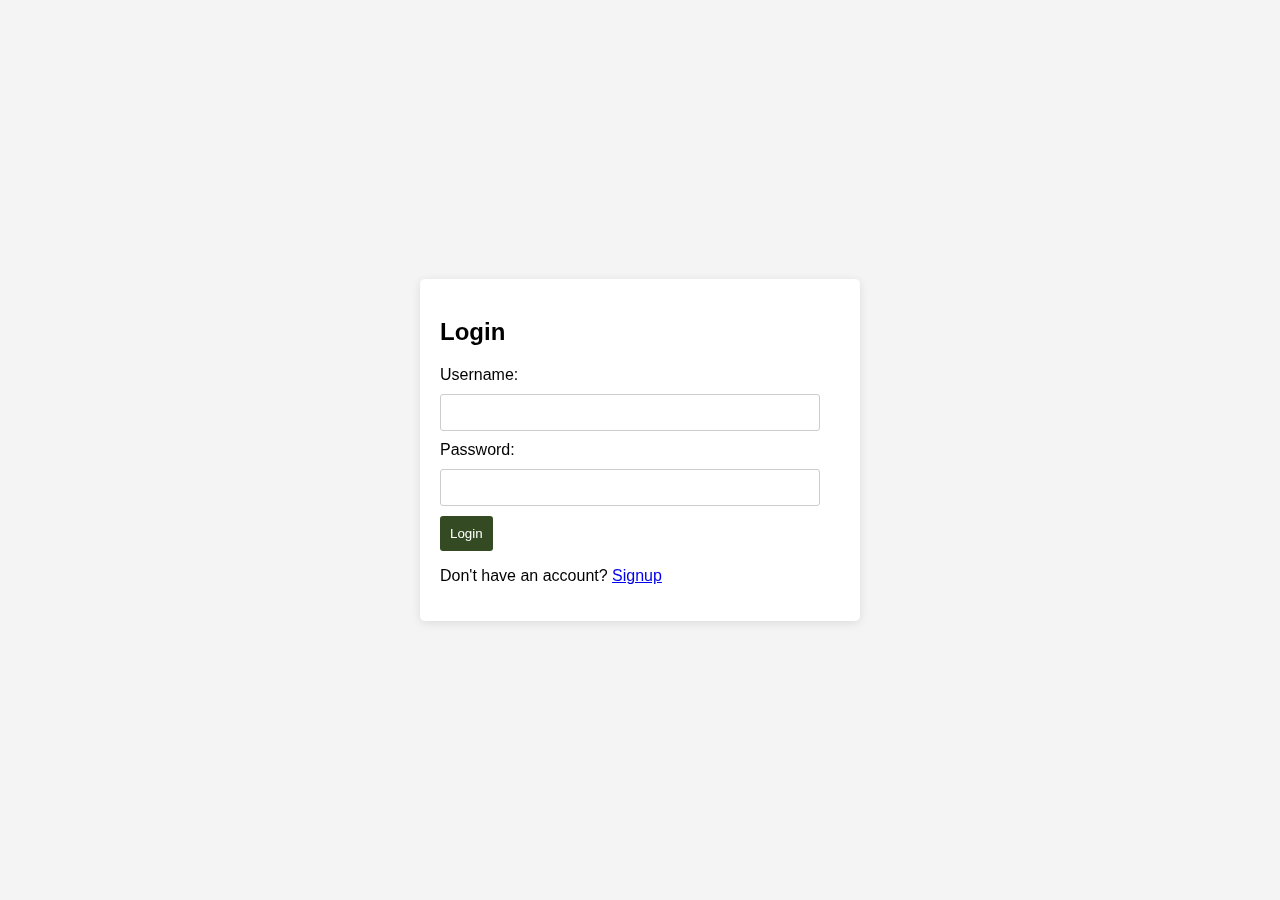
<file: index.html>
<!DOCTYPE html>
<html lang="en">
<head>
    <meta charset="UTF-8">
    <meta name="viewport" content="width=device-width, initial-scale=1.0">
    <title>Login & Signup</title>
    <link rel="stylesheet" href="main.css">
    <link rel="icon" href="https://th.bing.com/th/id/OIP._d6mDgP-Cnm-GYKXsiD8uwAAAA?w=135&h=150&c=7&r=0&o=5&dpr=1.3&pid=1.7">
    
</head>
<body>

<div class="container">
    <h2>Login</h2>
    <form id="loginForm" onsubmit="return handleLogin(event);">
        <label for="username">Username:</label>
        <input type="text" id="username" name="username" required>
        
        <label for="password">Password:</label>
        <input type="password" id="password" name="password" required>
        
        <input type="submit" value="Login">
    </form>
    <p>Don't have an account? <a href="#" onclick="toggleForms();">Signup</a></p>

    <div id="signupForm" style="display:none;">
        <h2>Signup</h2>
        <form onsubmit="return handleSignup(event);">
            <label for="newUsername">Username:</label>
            <input type="text" id="newUsername" name="newUsername" required>
            
            <label for="newPassword">Password:</label>
            <input type="password" id="newPassword" name="newPassword" required>
            
            <input type="submit" value="Signup">
        </form>
        <p>Already have an account? <a href="#" onclick="toggleForms();">Login</a></p>
    </div>
    
    
</div>

<script>
    function toggleForms() {
        const loginForm = document.getElementById('loginForm');
        const signupForm = document.getElementById('signupForm');
        if (loginForm.style.display === 'none') {
            loginForm.style.display = 'block';
            signupForm.style.display = 'none';
        } else {
            loginForm.style.display = 'none';
            signupForm.style.display = 'block';
        }
    }

    function handleLogin(event) {
    event.preventDefault(); // Prevent the default form submission behavior
    const username = document.getElementById('username').value;
    const password = document.getElementById('password').value;

    // In a real application, you would verify these credentials on the server
    if (username === "user" && password === "pass") {
        window.location.href = "welcome.html"; // Redirect to welcome page
    } else if (username === "root" && password === "root") {
        window.location.href = "log.html"; // Redirect to log page
    } else {
        alert('Invalid credentials. Please try again.'); // Alert for invalid credentials
    }
}

    function handleSignup(event) {
        event.preventDefault();
        const newUsername = document.getElementById('newUsername').value;
        const newPassword = document.getElementById('newPassword').value;

        // In a real application, you would send this data to the server
        alert('Signup successful! You can now log in.');
        toggleForms();
    }
</script>

</body>
</html>
</file>
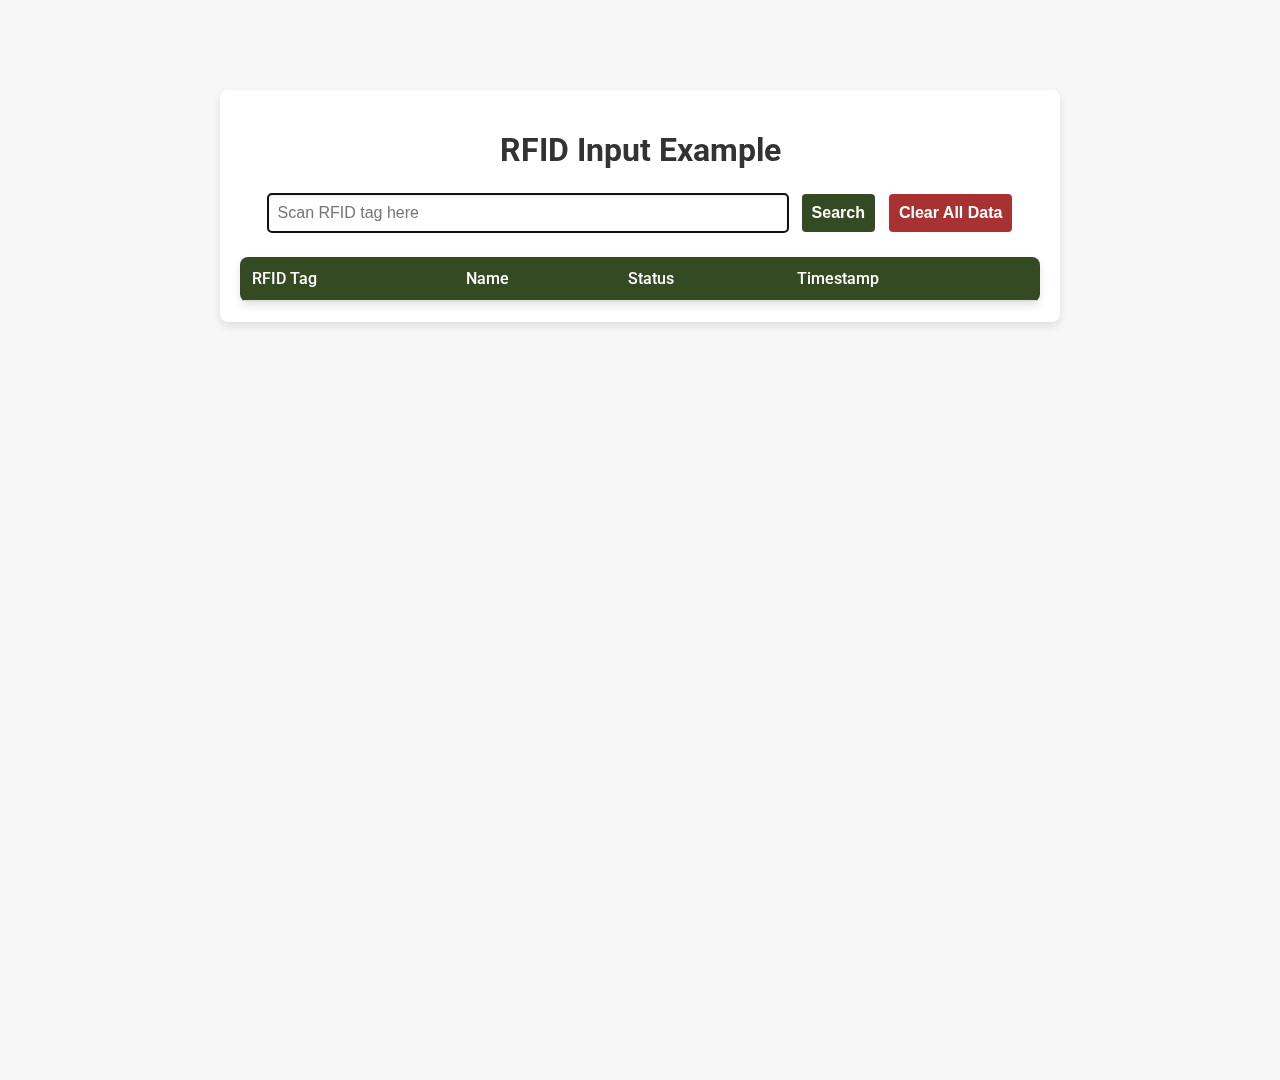
<file: log.html>
<!DOCTYPE html>
<html lang="en">
<head>
    <meta charset="UTF-8">
    <meta name="viewport" content="width=device-width, initial-scale=1.0">
    <title>RFID Input to Table</title>
    <link rel="stylesheet" href="https://fonts.googleapis.com/css2?family=Inter:ital,opsz,wght@0,14..32,100..900;1,14..32,100..900&family=Roboto:ital,wght@0,100;0,300;0,400;0,500;0,700;0,900;1,100;1,300;1,400;1,500;1,700;1,900&display=swap">
    <style>
        body {
            font-family: 'Roboto', sans-serif;
            background-color: #f7f7f7;
            margin: 0;
            padding-top: 10vh;
            padding-bottom: 10vh;
            align-items: center;
            justify-content: center;
            min-height: 100vh;
            background-image: url('https://srmap.edu.in/file/2017/03/1.jpg');
            background-size: cover;
            background-position: center;
            backdrop-filter: blur(5px);
            color: #333;
        }
        .container {
            max-width: 800px;
            margin: 0 auto;
            padding: 20px;
            background-color: white;
            border-radius: 8px;
            box-shadow: 0 4px 8px rgba(0, 0, 0, 0.1);
            text-align: center;
        }
        h1 {
            color: #333;
            margin-bottom: 20px;
        }
        input[type="text"], button {
            padding: 10px;
            font-size: 16px;
            margin: 5px;
            border: none;
            border-radius: 4px;
        }
        input[type="text"] {
            width: calc(100% - 130px);
            max-width: 500px;
            box-shadow: inset 0 2px 4px rgba(0, 0, 0, 0.1);
        }
        button {
            background-color: #334a22;
            color: white;
            font-weight: bold;
            cursor: pointer;
        }
        button:hover {
            background-color: #2a3a1b;
        }
        .clear-button {
            background-color: #a83232;
        }
        .clear-button:hover {
            background-color: #8a2828;
        }
        table {
            width: 100%;
            border-collapse: collapse;
            margin-top: 20px;
            background-color: #fff;
            border-radius: 8px;
            overflow: hidden;
            box-shadow: 0 4px 8px rgba(0, 0, 0, 0.1);
        }
        th, td {
            padding: 12px;
            text-align: left;
            border-bottom: 2px solid #ddd;
        }
        th {
            background-color: #334a22;
            color: white;
            font-weight: 500;
        }
        tr:nth-child(even) {
            background-color: #f2f2f2;
        }
        tr:hover {
            background-color: #ddd;
        }
    </style>
</head>
<body>
    <div class="container">
        <h1>RFID Input Example</h1>
        <input type="text" id="rfid-input" placeholder="Scan RFID tag here" autofocus />
        <button id="search-button">Search</button>
        <button class="clear-button" onclick="clearAllData()">Clear All Data</button>

        <table id="rfid-table">
            <thead>
                <tr>
                    <th>RFID Tag</th>
                    <th>Name</th>
                    <th>Status</th>
                    <th>Timestamp</th>
                </tr>
            </thead>
            <tbody>
                <!-- New rows will be added here -->
            </tbody>
        </table>
    </div>

    <script>
        const inputField = document.getElementById('rfid-input');
        const tableBody = document.getElementById('rfid-table').querySelector('tbody');

        // Load existing data from localStorage
        function loadStoredData() {
            const storedData = JSON.parse(localStorage.getItem('rfidLogs')) || [];
            storedData.forEach(data => addRow(data.rfidTag, data.name, data.status, data.timestamp));
        }

        // Clear all localStorage data
        function clearAllData() {
            if (confirm("Are you sure you want to clear all data?")) {
                localStorage.removeItem('rfidLogs'); // Clear local storage
                refreshTable([]); // Refresh the table with empty data
            }
        }

        // Handle RFID input
        inputField.addEventListener('keydown', (event) => {
            if (event.key === 'Enter') {
                event.preventDefault();
                if (inputField.value) {
                    const rfidTag = inputField.value.trim();
                    const timestamp = new Date().toLocaleString();
                    toggleStatus(rfidTag, timestamp);
                    inputField.value = ''; // Clear input field
                } else {
                    alert("Please scan a valid RFID tag.");
                }
            }
        });

        // Search for an RFID tag
        document.getElementById('search-button').addEventListener('click', () => {
            const searchTag = inputField.value.trim();
            if (searchTag) {
                const storedData = JSON.parse(localStorage.getItem('rfidLogs')) || [];
                const entry = storedData.find(data => data.rfidTag === searchTag);
                if (entry) {
                    alert(`Found entry: Name - ${entry.name}, Status - ${entry.status}, Last Updated - ${entry.timestamp}`);
                } else {
                    alert("No entry found for the given RFID tag.");
                }
            }
        });

        function toggleStatus(rfidTag, timestamp) {
            const storedData = JSON.parse(localStorage.getItem('rfidLogs')) || [];
            const existingIndex = storedData.findIndex(data => data.rfidTag === rfidTag);

            if (existingIndex > -1) {
                // Toggle status if the entry exists
                const currentStatus = storedData[existingIndex].status;
                const newStatus = currentStatus === 'In lab' ? 'At hostel' : 'In lab';
                storedData[existingIndex].status = newStatus;
                storedData[existingIndex].timestamp = timestamp; // Update timestamp
            } else {
                // Prompt for name if the entry is new
                const name = prompt("Enter name for new RFID tag:");
                if (name) {
                    storedData.push({ rfidTag, name, status: 'In lab', timestamp });
                }
            }

            // Update localStorage and refresh table
            localStorage.setItem('rfidLogs', JSON.stringify(storedData));
            refreshTable(storedData);
        }

        function addRow(rfidTag, name, status, timestamp) {
            const newRow = document.createElement('tr');
            newRow.innerHTML = `<td>${rfidTag}</td><td>${name}</td><td>${status}</td><td>${timestamp}</td>`;
            tableBody.appendChild(newRow);
        }

        function refreshTable(data) {
            tableBody.innerHTML = ''; // Clear existing table rows
            data.forEach(entry => addRow(entry.rfidTag, entry.name, entry.status, entry.timestamp));
        }

        // Load stored data on page load
        loadStoredData();
    </script>
</body>
</html>
</file>
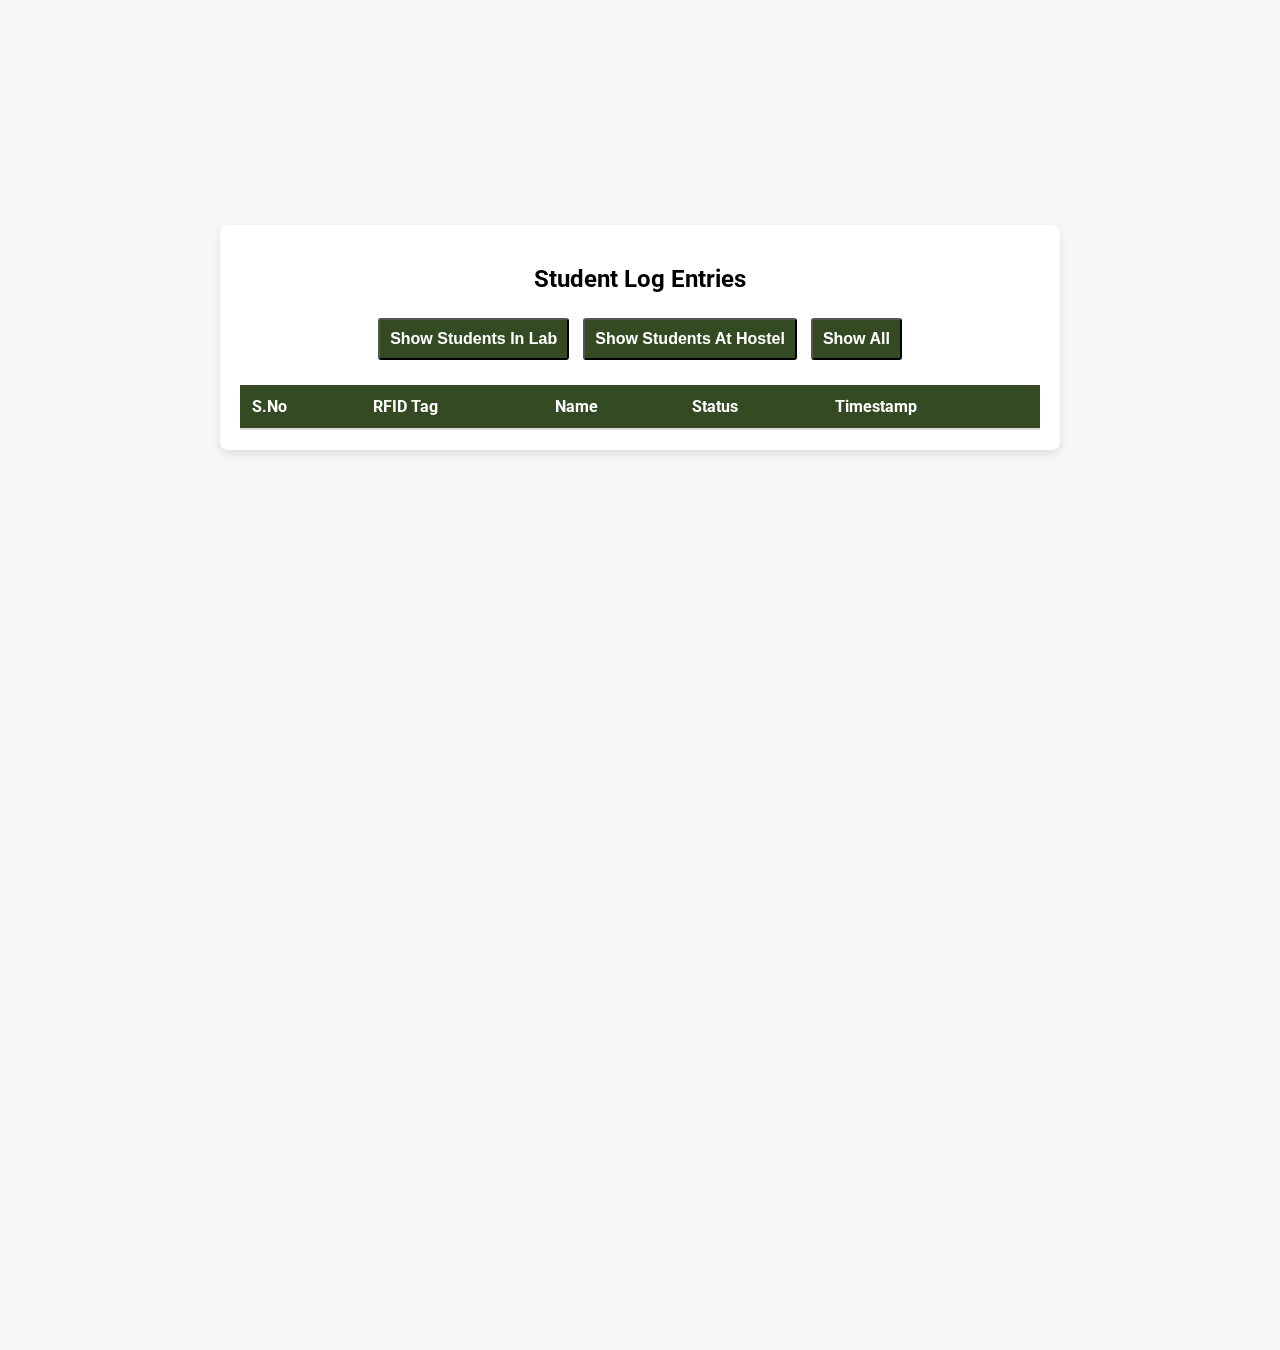
<file: welcome.html>
<!DOCTYPE html>
<html lang="en">
<head>
    <meta charset="UTF-8">
    <meta http-equiv="X-UA-Compatible" content="IE=edge">
    <meta name="viewport" content="width=device-width, initial-scale=1.0">
    <title>Student Logs</title>
    <link rel="stylesheet" href="welcome.css">
    <link rel="icon" href="https://th.bing.com/th/id/OIP._d6mDgP-Cnm-GYKXsiD8uwAAAA?w=135&h=150&c=7&r=0&o=5&dpr=1.3&pid=1.7">
</head>
<body>

    <div class="container">
        <h2>Student Log Entries</h2>
        
        <button onclick="filterLogs('In lab')">Show Students In Lab</button>
        <button onclick="filterLogs('At hostel')">Show Students At Hostel</button>
        <button onclick="resetFilter()">Show All</button>
        
        <table id="logs-table">
            <thead>
                <tr>
                    <th>S.No</th>
                    <th>RFID Tag</th>
                    <th>Name</th> <!-- New Name Column -->
                    <th>Status</th>
                    <th>Timestamp</th>
                </tr>
            </thead>
            <tbody>
                <!-- Table rows will be populated by JavaScript -->
            </tbody>
        </table>
    </div>

    <script>
        function fetchRFIDLogs() {
            const rfidLogs = JSON.parse(localStorage.getItem('rfidLogs')) || [];
            populateTable(rfidLogs);
        }

        function populateTable(data) {
            const tbody = document.querySelector('#logs-table tbody');
            tbody.innerHTML = ''; // Clear existing table rows

            data.forEach((entry, index) => {
                const row = document.createElement('tr');
                row.innerHTML = `<td>${index + 1}</td><td>${entry.rfidTag}</td><td>${entry.name || 'N/A'}</td><td>${entry.status}</td><td>${entry.timestamp}</td>`;
                tbody.appendChild(row);
            });
        }

        function filterLogs(status) {
            const rows = document.querySelectorAll('#logs-table tbody tr');
            let serialNumber = 1; // Initialize serial number
            rows.forEach((row) => {
                const cellStatus = row.cells[3].textContent; // Status is in the 4th column
                if (cellStatus === status) {
                    row.style.display = '';
                    row.cells[0].textContent = serialNumber++; // Update serial number
                } else {
                    row.style.display = 'none';
                }
            });
        }

        function resetFilter() {
            const rows = document.querySelectorAll('#logs-table tbody tr');
            let serialNumber = 1; // Initialize serial number
            rows.forEach(row => {
                row.style.display = '';
                row.cells[0].textContent = serialNumber++; // Update serial number
            });
        }

        function addOrUpdateLog(rfidTag) {
            let rfidLogs = JSON.parse(localStorage.getItem('rfidLogs')) || [];
            const timestamp = new Date().toLocaleString();
            let entry = rfidLogs.find(data => data.rfidTag === rfidTag);

            if (entry) {
                // Toggle status and update timestamp for an existing entry
                entry.status = entry.status === 'In lab' ? 'At hostel' : 'In lab';
                entry.timestamp = timestamp;
            } else {
                // If RFID tag is new, prompt for the name
                const name = prompt("New RFID tag detected! Please enter the student's name:");
                if (name) {
                    rfidLogs.push({ rfidTag, name, status: 'In lab', timestamp });
                } else {
                    alert("Name is required to register a new RFID tag.");
                    return; // Stop if no name is provided
                }
            }

            // Save updated logs to localStorage and refresh table
            localStorage.setItem('rfidLogs', JSON.stringify(rfidLogs));
            populateTable(rfidLogs);
        }

        // Event listener for storage change
        window.addEventListener('storage', (event) => {
            if (event.key === 'rfidLogs') {
                fetchRFIDLogs();
            }
        });

        // Initial fetch of data
        fetchRFIDLogs();
    </script>
</body>
</html>
</file>
<file: main.css>
body {
    font-family: Arial, sans-serif;
    background-color: #f4f4f4;
    display: flex;
    justify-content: center;
    align-items: center;
    height: 100vh;
    margin: 0;
    background-image: url(https://srmap.edu.in/file/2017/03/1.jpg);
    background-size: cover; 
    background-position: center;
    backdrop-filter: blur(5px);
}

.container {
    background-color: #fff;
    padding: 20px;
    border-radius: 5px;
    box-shadow: 0 2px 10px rgba(0, 0, 0, 0.1);
    width: 400px;
}

h2 {
    margin-bottom: 20px;
}

input[type="text"],
input[type="password"] {
    width: calc(100% - 20px); /* Adjust width to account for padding */
    padding: 10px;
    margin: 10px 0;
    border: 1px solid #ccc;
    border-radius: 3px;
    box-sizing: border-box; /* Ensure padding is included in width */
}

input[type="submit"] {
    background-color: #334a22;
    color: white;
    border: none;
    padding: 10px;
    border-radius: 3px;
    cursor: pointer;
}

input[type="submit"]:hover {
    background-color: #4c6639;
}
</file>
<file: welcome.css>
@import url('https://fonts.googleapis.com/css2?family=Inter:ital,opsz,wght@0,14..32,100..900;1,14..32,100..900&family=Roboto:ital,wght@0,100;0,300;0,400;0,500;0,700;0,900;1,100;1,300;1,400;1,500;1,700;1,900&display=swap');

body {
    font-family: Roboto;
    background-color: #f7f7f7;
    margin: 0;
    padding: 25vh 0px 25vh 0px;
    /* display: flex; */
    align-items: center;
    justify-content: center;
    min-height: 100vh;
    background-image: url(https://srmap.edu.in/file/2017/03/1.jpg);
    background-size: cover; 
    background-position: center;
    backdrop-filter: blur(5px);
}
.container {
    max-width: 800px;
    margin: 0 auto;
    padding: 20px;
    background-color: white;
    border-radius: 8px;
    box-shadow: 0 4px 8px rgba(0, 0, 0, 0.1);
    text-align: center;
}

button{
    font-weight: bolder;
    font-size: medium;
    background-color: #334a22;
    color: white;
    padding: 10px;
    margin: 5px;
    border-radius: 3px;
    cursor: pointer;
}

h1 {
    margin-bottom: 20px;
    color: #333;
}

table {
    border-collapse: collapse;
    width: 100%;
    margin-top: 20px;
}
th, td {
    padding: 12px;
    text-align: left;
    border-bottom: 2px solid #ddd;
}
th {
    background-color: #334a22;
    color: white;
}
tr:nth-child(even) {
    background-color: #f2f2f2;
}
tr:hover {
    background-color: #ddd;
}
</file>
